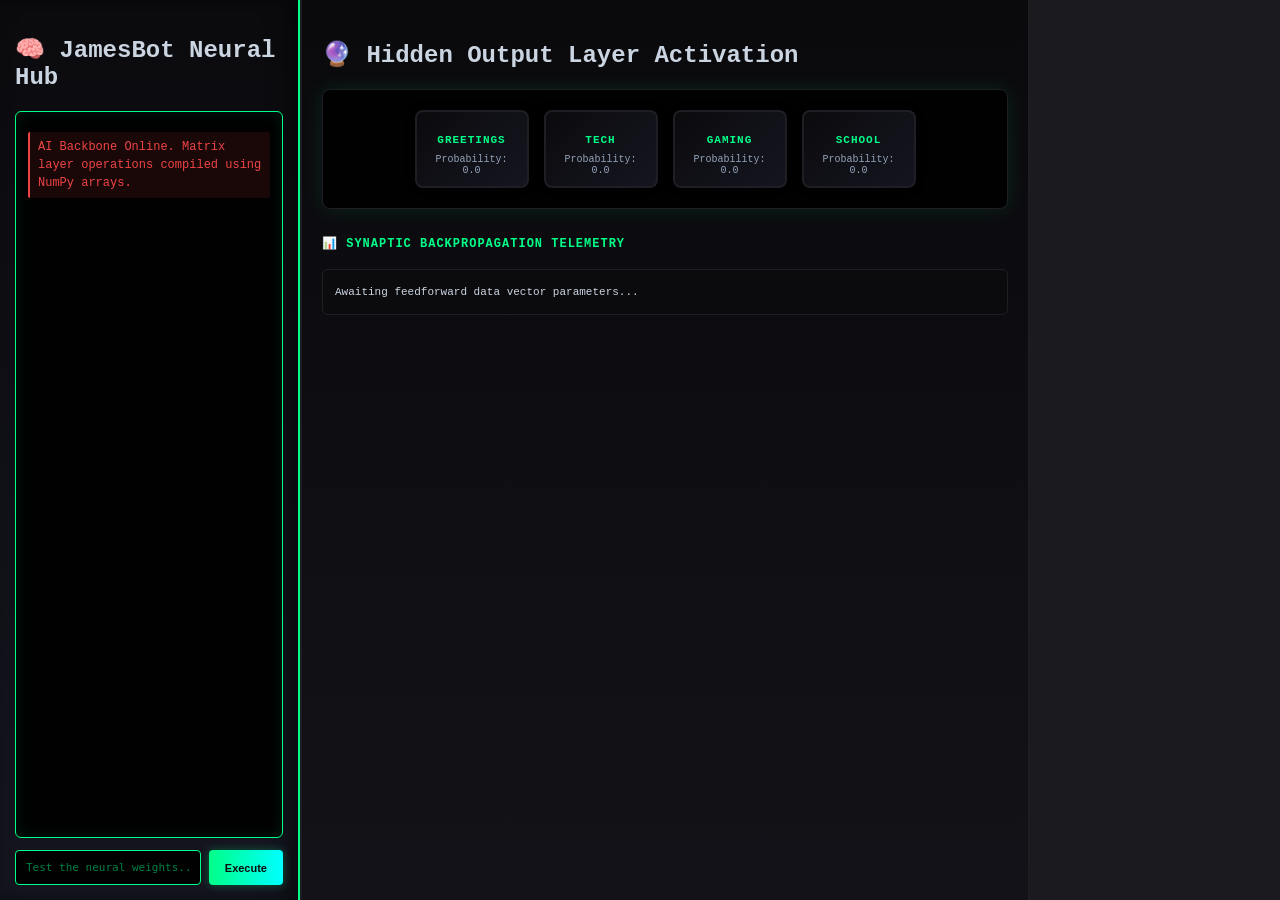
<file: index.html>
<!DOCTYPE html>
<html lang="en">
<head>
    <meta charset="UTF-8">
    <meta name="viewport" content="width=device-width, initial-scale=1.0">
    <title>JamesBot Local AI Matrix</title>
    <link rel="stylesheet" href="static/style.css">
</head>
<body>

    <div class="dashboard-container">
        <aside class="control-panel">
            <h2>🧠 JamesBot Neural Hub</h2>
            <div class="chat-box" id="chatWindow">
                <p class="msg error">AI Backbone Online. Matrix layer operations compiled using NumPy arrays.</p>
            </div>
            <form id="chatForm">
                <input type="text" id="userInput" placeholder="Test the neural weights..." required autocomplete="off">
                <button type="submit">Execute</button>
            </form>
        </aside>

        <main class="output-panel">
            <h2>🔮 Hidden Output Layer Activation</h2>

            <div class="network-canvas">
                <div class="node-grid">
                    <div class="node" id="node-greetings"><h3>Greetings</h3><p class="weight">Probability: 0.0</p></div>
                    <div class="node" id="node-tech"><h3>Tech</h3><p class="weight">Probability: 0.0</p></div>
                    <div class="node" id="node-gaming"><h3>Gaming</h3><p class="weight">Probability: 0.0</p></div>
                    <div class="node" id="node-school"><h3>School</h3><p class="weight">Probability: 0.0</p></div>
                </div>
            </div>

            <h3>📊 Synaptic Backpropagation Telemetry</h3>
            <div class="diagnostics-card" id="analyticsBox">
                <p>Awaiting feedforward data vector parameters...</p>
            </div>
        </main>
    </div>

    <script src="static/script.js"></script>
</body>
</html>
</file>
<file: static/style.css>
body {
    margin: 0;
    font-family: 'Courier New', monospace;
    background: linear-gradient(135deg, #0f0c29 0%, #302b63 50%, #24243e 100%);
    color: #cbd5e1;
    overflow: hidden;
}

.dashboard-container {
    display: grid;
    grid-template-columns: 350px 1fr 300px;
    height: 100vh;
    gap: 1px;
    background: #1a1a1f;
}

/* ===== LEFT PANEL: CHAT CONTROL CENTER ===== */
.control-panel {
    background: linear-gradient(180deg, #0b0b0e 0%, #151520 100%);
    border-right: 2px solid #00ff88;
    padding: 20px;
    display: flex;
    flex-direction: column;
    box-sizing: border-box;
    box-shadow: inset -10px 0px 20px rgba(0, 0, 0, 0.5);
}

.panel-header {
    margin-bottom: 15px;
    padding-bottom: 10px;
    border-bottom: 1px dashed #00ff88;
}

.panel-header h2 {
    margin: 0 0 8px 0;
    font-size: 16px;
    color: #00ffff;
    text-shadow: 0 0 10px rgba(0, 255, 255, 0.5);
    letter-spacing: 1px;
}

.panel-header h3 {
    margin: 0;
    font-size: 13px;
    color: #00ff88;
}

.connection-indicator {
    display: flex;
    align-items: center;
    gap: 8px;
    font-size: 11px;
    color: #94a3b8;
    margin-top: 8px;
}

.status-dot {
    width: 8px;
    height: 8px;
    border-radius: 50%;
    background: #ef4444;
    box-shadow: 0 0 8px rgba(239, 68, 68, 0.6);
    transition: all 0.3s;
}

.status-dot.connected {
    background: #10b981;
    box-shadow: 0 0 12px rgba(16, 185, 129, 0.8);
    animation: pulse-connected 2s ease-in-out infinite;
}

@keyframes pulse-connected {
    0%, 100% { opacity: 1; }
    50% { opacity: 0.6; }
}

.chat-box {
    flex: 1;
    background: #010102;
    border: 1px solid #00ff88;
    border-radius: 6px;
    padding: 12px;
    overflow-y: auto;
    margin-bottom: 12px;
    box-shadow: inset 0 0 15px rgba(0, 255, 136, 0.1);
}

.msg {
    margin: 8px 0;
    font-size: 12px;
    line-height: 1.5;
    word-wrap: break-word;
    animation: slideIn 0.3s ease-out;
}

@keyframes slideIn {
    from {
        opacity: 0;
        transform: translateY(5px);
    }
    to {
        opacity: 1;
        transform: translateY(0);
    }
}

.msg.user {
    color: #60a5fa;
    padding: 6px 8px;
    background: rgba(96, 165, 250, 0.1);
    border-left: 2px solid #60a5fa;
    border-radius: 2px;
}

.msg.bot {
    color: #10b981;
    padding: 6px 8px;
    background: rgba(16, 185, 129, 0.1);
    border-left: 2px solid #10b981;
    border-radius: 2px;
}

.msg.error {
    color: #ef4444;
    padding: 6px 8px;
    background: rgba(239, 68, 68, 0.1);
    border-left: 2px solid #ef4444;
    border-radius: 2px;
}

.msg b {
    color: #fff;
    font-weight: bold;
}

#chatForm {
    display: flex;
    gap: 8px;
}

#chatForm input {
    flex: 1;
    background: #010102;
    border: 1px solid #00ff88;
    color: #00ff88;
    padding: 10px;
    border-radius: 4px;
    font-family: monospace;
    font-size: 11px;
    transition: all 0.2s;
}

#chatForm input:focus {
    outline: none;
    border-color: #00ffff;
    box-shadow: 0 0 10px rgba(0, 255, 255, 0.3);
    color: #00ffff;
}

#chatForm input::placeholder {
    color: #00ff88;
    opacity: 0.5;
}

#chatForm button {
    background: linear-gradient(90deg, #00ff88, #00ffff);
    color: #0b0b0e;
    border: none;
    padding: 10px 16px;
    border-radius: 4px;
    cursor: pointer;
    font-weight: bold;
    font-size: 11px;
    transition: all 0.2s;
    box-shadow: 0 0 10px rgba(0, 255, 136, 0.3);
}

#chatForm button:hover {
    transform: scale(1.05);
    box-shadow: 0 0 20px rgba(0, 255, 136, 0.6);
}

#chatForm button:active {
    transform: scale(0.95);
}

#chatForm button:disabled {
    opacity: 0.5;
    cursor: not-allowed;
}

.quick-keywords {
    text-align: center;
    color: #94a3b8;
    font-size: 10px;
    margin-top: 8px;
}

/* ===== CENTER PANEL: NEURAL VISUALIZATION ===== */
.output-panel {
    background: linear-gradient(180deg, #0a0a0d 0%, #121218 100%);
    padding: 20px;
    box-sizing: border-box;
    display: flex;
    flex-direction: column;
    overflow-y: auto;
    border-left: 1px solid #1e1e24;
    border-right: 1px solid #1e1e24;
}

.output-panel .panel-header {
    margin-bottom: 15px;
}

.network-canvas {
    background: #010102;
    border: 1px solid #1e1e24;
    border-radius: 8px;
    padding: 20px;
    margin-bottom: 15px;
    display: flex;
    flex-direction: column;
    align-items: center;
    box-shadow: 0 0 20px rgba(0, 255, 136, 0.1);
}

.network-title {
    font-size: 11px;
    color: #00ff88;
    font-weight: bold;
    margin-bottom: 15px;
    text-transform: uppercase;
    letter-spacing: 1px;
}

.node-grid {
    display: flex;
    gap: 15px;
    justify-content: center;
    width: 100%;
    flex-wrap: wrap;
}

.node {
    background: linear-gradient(135deg, #0b0b0e 0%, #151520 100%);
    border: 2px solid #1e1e24;
    border-radius: 8px;
    padding: 12px;
    width: 110px;
    text-align: center;
    transition: all 0.3s cubic-bezier(0.4, 0, 0.2, 1);
    box-shadow: 0 0 10px rgba(0, 0, 0, 0.3);
}

.node-icon {
    font-size: 24px;
    margin-bottom: 6px;
}

.node h3 {
    margin: 0 0 6px 0;
    font-size: 12px;
    color: #cbd5e1;
    text-transform: uppercase;
    letter-spacing: 0.5px;
}

.activation-bar {
    width: 100%;
    height: 18px;
    background: rgba(0, 255, 136, 0.1);
    border: 1px solid #1e1e24;
    border-radius: 3px;
    overflow: hidden;
    margin-bottom: 6px;
}

.activation-fill {
    height: 100%;
    background: linear-gradient(90deg, #10b981, #00ff88);
    width: 0%;
    transition: width 0.4s ease-out;
    box-shadow: 0 0 10px rgba(16, 185, 129, 0.8);
}

.node .weight {
    margin: 0;
    font-size: 10px;
    color: #94a3b8;
}

.node.active-winner {
    border-color: #00ff88;
    background: linear-gradient(135deg, #022c22 0%, #0d4d2a 100%);
    box-shadow: 0 0 20px rgba(0, 255, 136, 0.6), inset 0 0 10px rgba(16, 185, 129, 0.2);
    transform: scale(1.08);
}

.synaptic-diagram {
    background: #010102;
    border: 1px solid #1e1e24;
    border-radius: 8px;
    padding: 12px;
    margin-bottom: 15px;
    box-shadow: 0 0 15px rgba(0, 255, 255, 0.1);
}

.diagram-title {
    font-size: 10px;
    color: #00ffff;
    font-weight: bold;
    margin-bottom: 8px;
    text-transform: uppercase;
    letter-spacing: 0.5px;
}

.learning-metrics {
    background: #010102;
    border: 1px solid #1e1e24;
    border-radius: 8px;
    padding: 12px;
    margin-bottom: 15px;
    box-shadow: 0 0 15px rgba(16, 185, 129, 0.1);
}

.metric-title {
    font-size: 10px;
    color: #10b981;
    font-weight: bold;
    margin-bottom: 8px;
    text-transform: uppercase;
    letter-spacing: 0.5px;
}

canvas {
    width: 100%;
    height: auto;
    image-rendering: crisp-edges;
}

.diagnostics-card {
    background: #0b0b0e;
    border: 1px solid #1e1e24;
    padding: 12px;
    border-radius: 6px;
    font-size: 11px;
    margin: 10px 0;
}

.diagnostics-card p {
    margin: 4px 0;
}

code {
    background: #1e1e24;
    padding: 2px 6px;
    border-radius: 3px;
    color: #f472b6;
}

.output-panel h3 {
    margin: 12px 0 8px 0;
    color: #00ff88;
    font-size: 12px;
    text-transform: uppercase;
    letter-spacing: 1px;
}

/* ===== RIGHT PANEL: TELEMETRY CONTROL ROOM ===== */
.telemetry-panel {
    background: linear-gradient(180deg, #0b0b0e 0%, #151520 100%);
    border-left: 2px solid #00ffff;
    padding: 20px;
    box-sizing: border-box;
    display: flex;
    flex-direction: column;
    overflow-y: auto;
    box-shadow: inset 10px 0px 20px rgba(0, 0, 0, 0.5);
}

.telemetry-panel .panel-header {
    margin-bottom: 15px;
}

.telemetry-section {
    margin-bottom: 12px;
    padding-bottom: 12px;
    border-bottom: 1px dashed #1e1e24;
}

.telemetry-section:last-of-type {
    border-bottom: none;
}

.telemetry-label {
    font-size: 10px;
    color: #00ffff;
    font-weight: bold;
    text-transform: uppercase;
    letter-spacing: 0.5px;
    margin-bottom: 4px;
}

.telemetry-value {
    font-size: 14px;
    color: #00ff88;
    font-weight: bold;
    font-family: 'Courier New', monospace;
    text-shadow: 0 0 10px rgba(0, 255, 136, 0.4);
}

.error-trend {
    background: #0b0b0e;
    border: 1px solid #1e1e24;
    border-radius: 3px;
    height: 24px;
    display: flex;
    align-items: center;
    overflow: hidden;
}

.trend-bar {
    height: 100%;
    width: 50%;
    background: linear-gradient(90deg, #10b981, #00ff88);
    transition: all 0.3s ease-out;
    box-shadow: 0 0 8px rgba(16, 185, 129, 0.5);
}

hr {
    border: none;
    border-top: 1px dashed #1e1e24;
    margin: 12px 0;
}

.telemetry-panel p {
    margin: 4px 0;
}

/* ===== SCROLLBAR STYLING ===== */
::-webkit-scrollbar {
    width: 8px;
}

::-webkit-scrollbar-track {
    background: rgba(0, 255, 136, 0.05);
}

::-webkit-scrollbar-thumb {
    background: #00ff88;
    border-radius: 4px;
}

::-webkit-scrollbar-thumb:hover {
    background: #00ffff;
}

/* ===== RESPONSIVE DESIGN ===== */
@media (max-width: 1400px) {
    .dashboard-container {
        grid-template-columns: 300px 1fr 250px;
    }

    .control-panel {
        padding: 15px;
    }

    .node {
        width: 90px;
        padding: 10px;
    }

    .node h3 {
        font-size: 11px;
    }
}

@media (max-width: 1024px) {
    .dashboard-container {
        grid-template-columns: 1fr;
        grid-template-rows: auto 1fr auto;
    }

    .control-panel {
        grid-column: 1;
        grid-row: 1;
        border-right: none;
        border-bottom: 2px solid #00ff88;
        max-height: 25vh;
    }

    .output-panel {
        grid-column: 1;
        grid-row: 2;
        border-left: none;
        border-right: none;
    }

    .telemetry-panel {
        grid-column: 1;
        grid-row: 3;
        border-left: none;
        border-top: 2px solid #00ffff;
        max-height: 25vh;
    }
}
</file>
